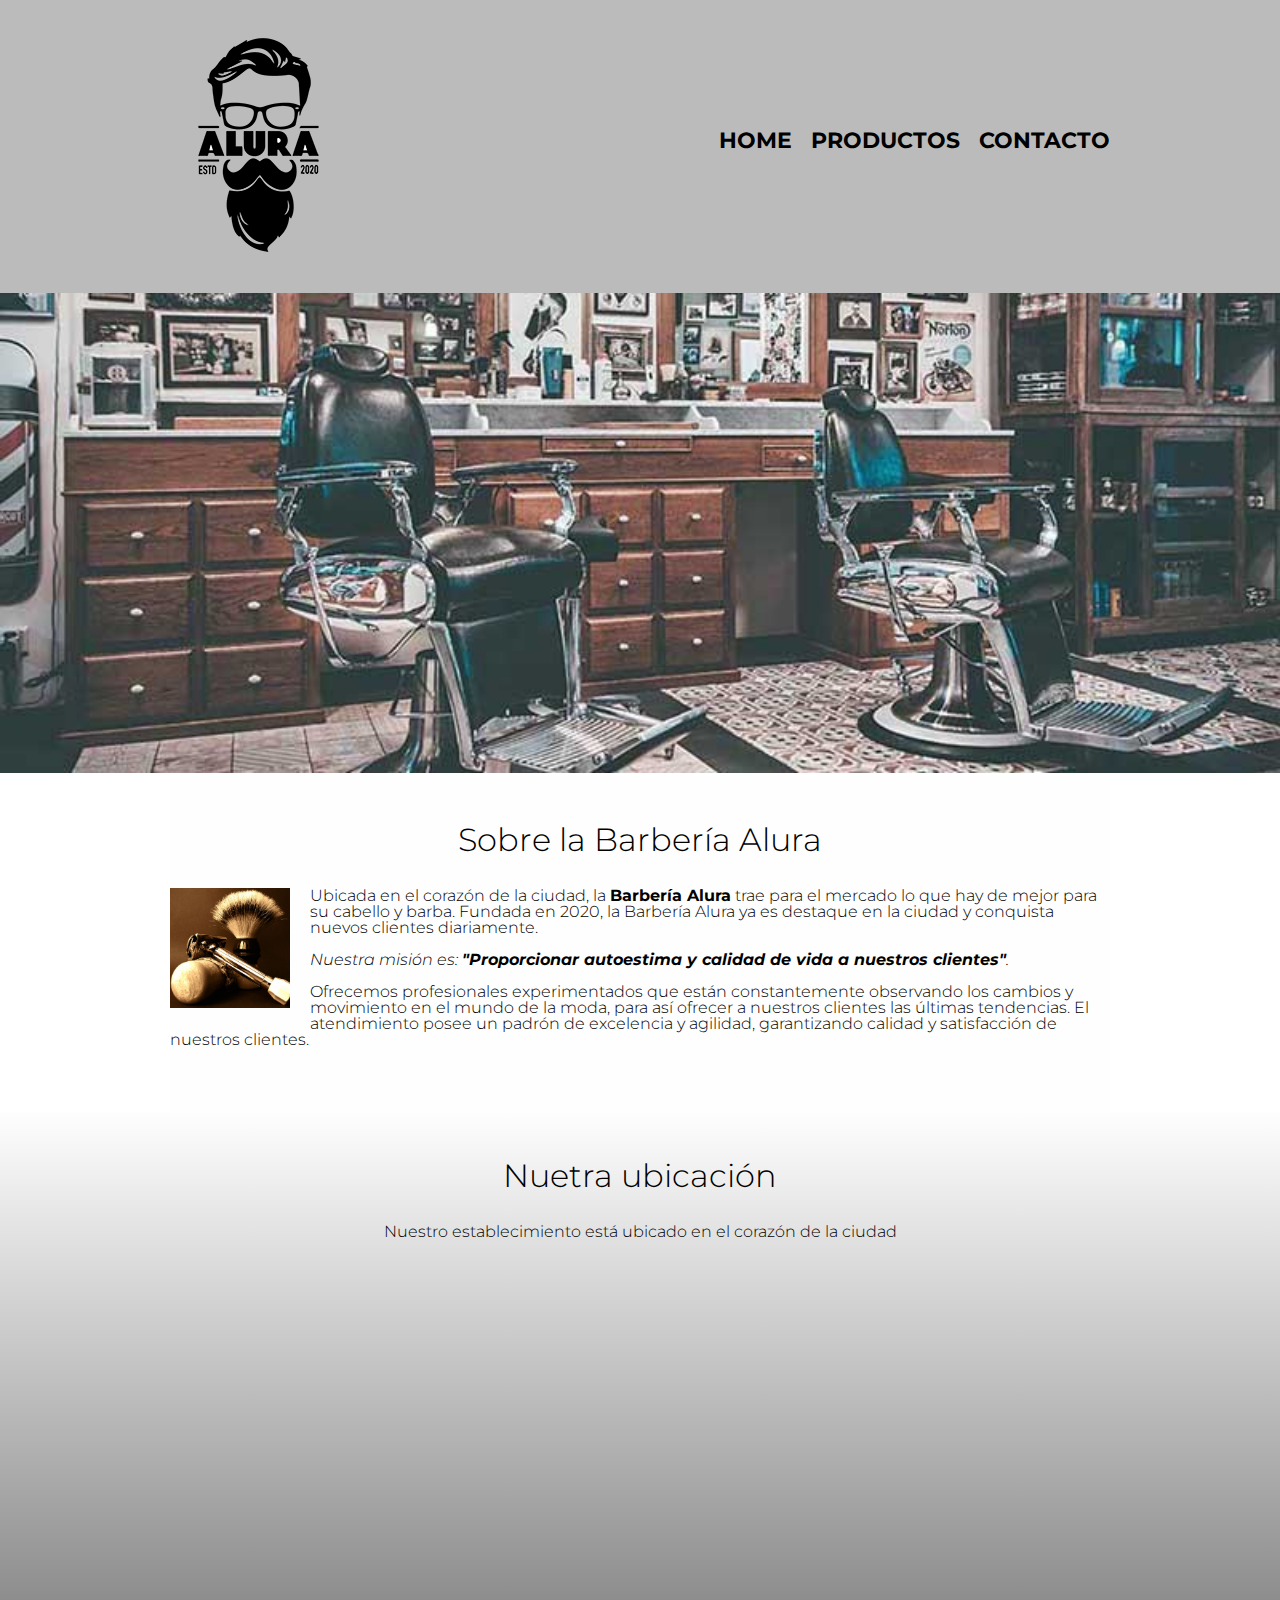
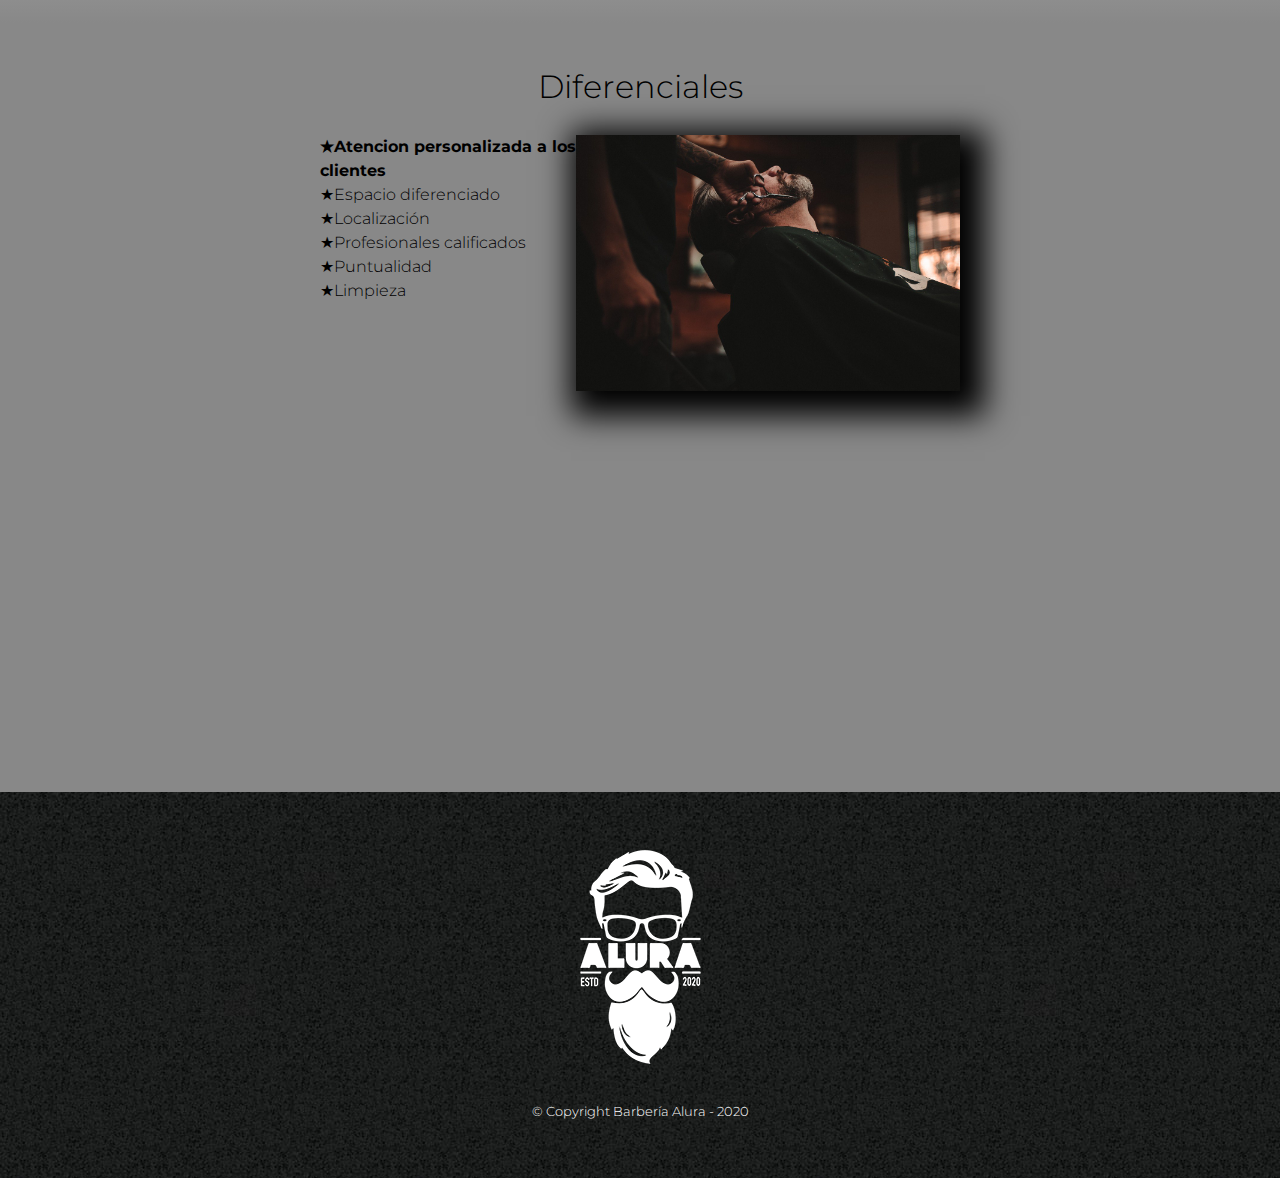
<file: 1742-HTML5 e CSS3 parte1-aula0/index.html>
<!DOCTYPE html>

<html lang="es">

    <head>
        
        <meta charset="UTF-8">
        <meta name="viewport" content="width=device-width">
        <title>Home-Barbería Alura</title>
        <link rel="stylesheet" href="reset.css">
        <link rel="stylesheet" href="style.css">
        <link rel="preconnect" href="https://fonts.googleapis.com">
        <link rel="preconnect" href="https://fonts.gstatic.com" crossorigin>
        <link href="https://fonts.googleapis.com/css2?family=Montserrat:ital,wght@0,300;1,300&display=swap" rel="stylesheet">
    </head>

    <body>

        <header>

            <div class="caja">

                <h1><img src="imagenes/logo.png"></h1>

                <nav>
                    <ul>
                        <li><a href="index.html">Home</a></li>
                        <li><a href="productos.html">Productos</a></li>
                        <li><a href="contacto.html">Contacto</a></li>
                    </ul>
                </nav>

            </div>
        </header>

        <img class="banner" src="banner.jpg">

        <main>
            
            <section class="principal">

                <h2 class="titulo-principal">Sobre la Barbería Alura</h2>

                <img class="utensilios" src="imagenes/utensilios.jpg" alt="Utensilios de un barbero. ">

                <p>Ubicada en el corazón de la ciudad, la <strong>Barbería Alura</strong> trae para el mercado lo que hay de mejor para su cabello y barba. Fundada en 2020, la Barbería Alura ya es destaque en la ciudad y conquista nuevos clientes diariamente.</p>
        
                <p id="mision"><em>Nuestra misión es: <strong>"Proporcionar autoestima y calidad de vida a nuestros clientes"</strong>.</em></p>
        
                <p>Ofrecemos profesionales experimentados que están constantemente observando los cambios y movimiento en el mundo de la moda, para así ofrecer a nuestros clientes las últimas tendencias. El atendimiento posee un padrón de excelencia y agilidad, garantizando calidad y satisfacción de nuestros clientes.</p>

            </section>
    
            <section class="mapa">
                <h3 class="titulo-principal">Nuetra ubicación</h3>
                <p>Nuestro establecimiento está ubicado en el corazón de la ciudad</p>
                <div class="mapa-contenido">
                    <iframe src="https://www.google.com/maps/embed?pb=!1m18!1m12!1m3!1d3656.4289779950027!2d-46.636059923913514!3d-23.58894346260752!2m3!1f0!2f0!3f0!3m2!1i1024!2i768!4f13.1!3m3!1m2!1s0x94ce5a2b2ed7f3a1%3A0xab35da2f5ca62674!2sCaelum%20-%20Education%20and%20Innovation!5e0!3m2!1ses!2sco!4v1710965054933!5m2!1ses!2sco" width="100%" height="300" style="border:0;" allowfullscreen="" loading="lazy" referrerpolicy="no-referrer-when-downgrade"></iframe>
                </div>
                
            </section>

            <section class="diferenciales">

                <h3 class="titulo-principal">Diferenciales</h3>

                <div class="contenido-diferenciales">
                    <ul class="lista-diferenciales">
                        <li class="items">Atencion personalizada a los clientes</li>
                        <li class="items">Espacio diferenciado</li>
                        <li class="items">Localización</li>
                        <li class="items">Profesionales calificados</li>
                        <li class="items">Puntualidad</li>
                        <li class="items">Limpieza</li>

                    </ul><img src="diferenciales/diferenciales.jpg" class="imagen-diferenciales">
                </div>

                <div class="video">
                    <iframe width="100%" height="315" src="https://www.youtube.com/embed/wcVVXUV0YUY?si=0GdqKrkiZ5svweqg" title="YouTube video player" frameborder="0" allow="accelerometer; autoplay; clipboard-write; encrypted-media; gyroscope; picture-in-picture; web-share" allowfullscreen></iframe>
                </div>

            </section>


            
        </main>

        <footer>

            <img src="imagenes/logo-blanco.png">
            <p class="copyright">&copy Copyright Barbería Alura - 2020</p>

        </footer>  

    </body>

</html>
</file>
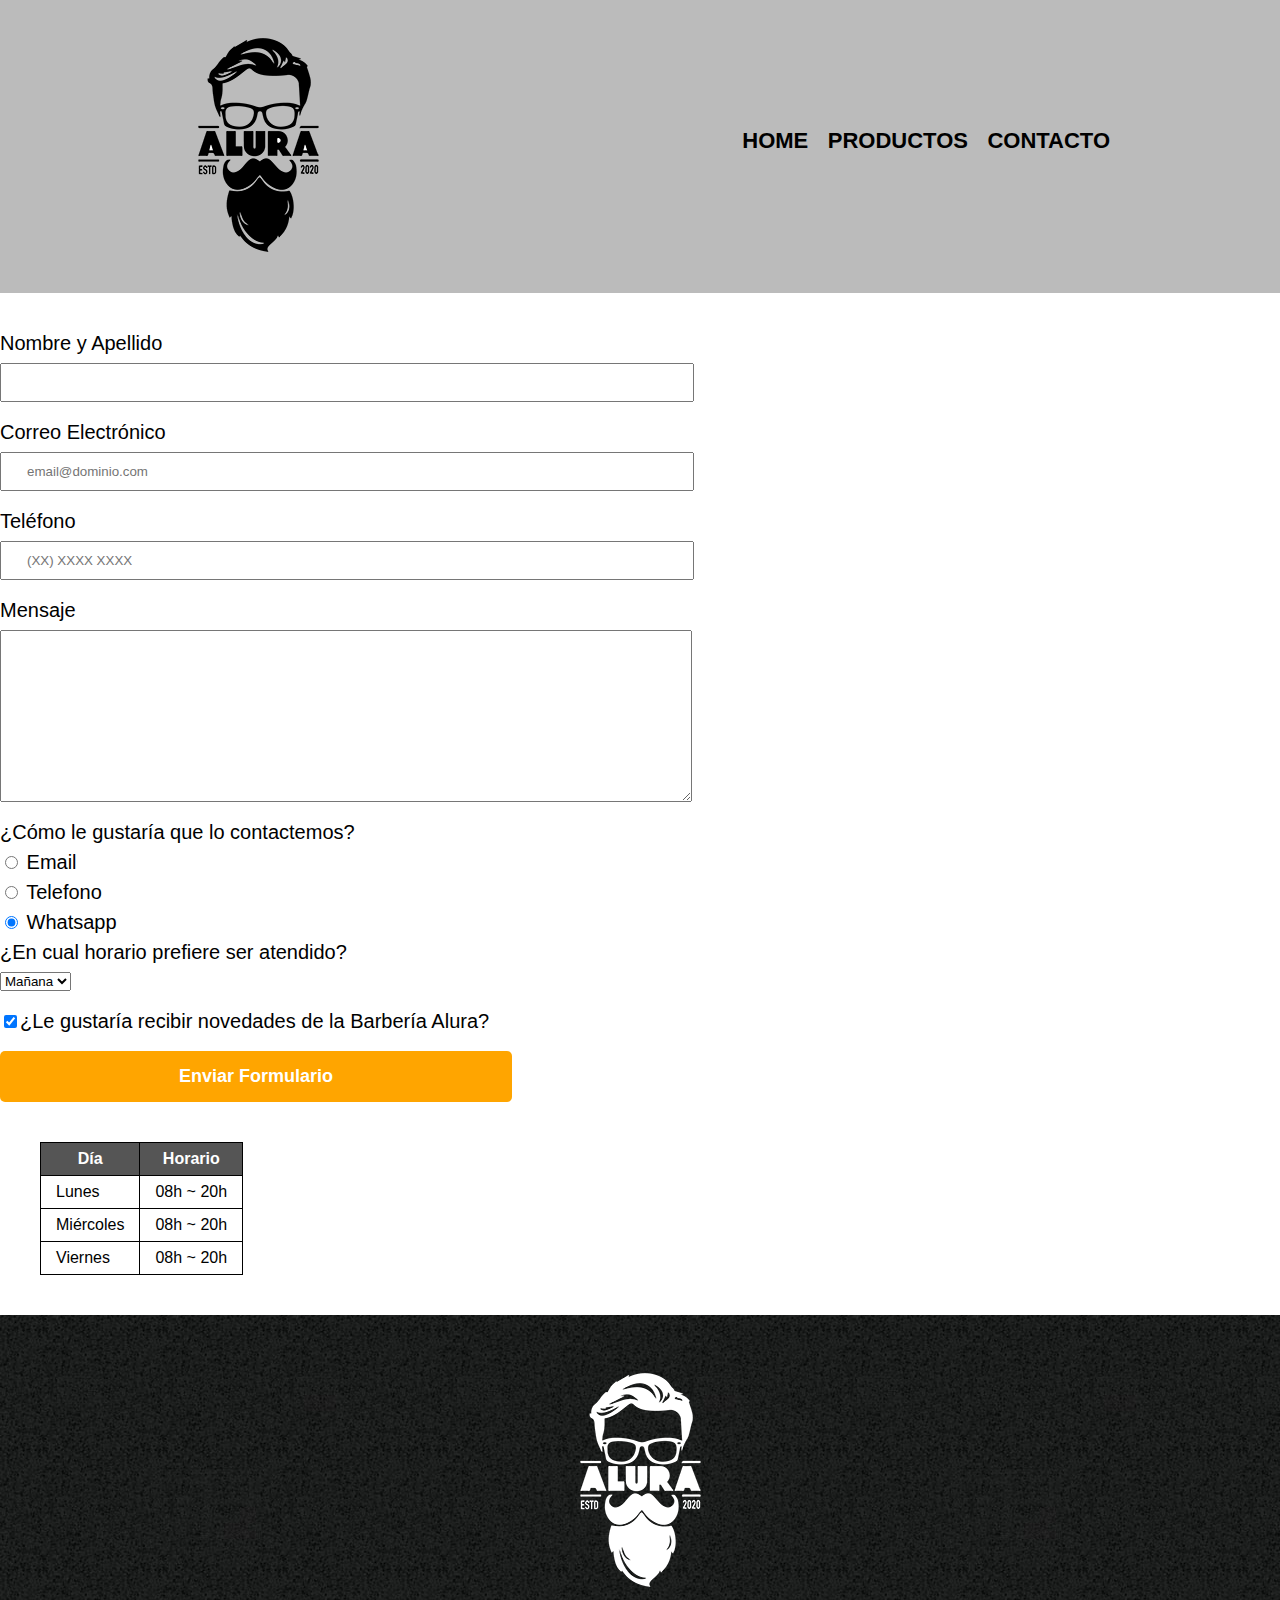
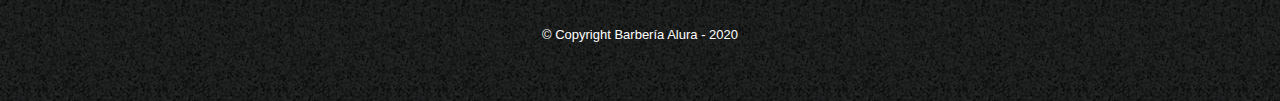
<file: 1742-HTML5 e CSS3 parte1-aula0/contacto.html>
<!DOCTYPE html>

<html>

    <head>
        <meta charset="UTF-8">
        <title>Contacto - Barbería Alura</title>
        <link rel="stylesheet" href="reset.css">
        <link rel="stylesheet" href="style.css">
    </head>

    <body>
        <header>

            <div class="caja">

                <h1><img src="imagenes/logo.png" alt="Logo de la Barbería Alura"></h1>

                <nav>
                    <ul>
                        <li><a href="index.html">Home</a></li>
                        <li><a href="productos.html">Productos</a></li>
                        <li><a href="contacto.html">Contacto</a></li>
                    </ul>
                </nav>

            </div>

        </header>

        <main>
            <form>
                <label for="nombreapellido">Nombre y Apellido</label>
                <input type="text" id="nombreapellido" class="input-padron" required>

                <label for="correoelectronico">Correo Electrónico</label>
                <input type="email" id="correoelectronico" class="input-padron" required placeholder="email@dominio.com">

                <label for="telefono">Teléfono</label>
                <input type="tel" id="telefono" class="input-padron" required placeholder="(XX) XXXX XXXX">

                <label for="mensaje">Mensaje</label>
                <textarea cols="70" rows="10" id="mensaje" class="input-padron" required></textarea>

                <fieldset>
                    <legend>¿Cómo le gustaría que lo contactemos?</legend>

                    <label for="radio-email"><input type="radio" name="contacto" value="email" id="radio-email">
                        Email</label>
    
                    <label for="radio-telefono"><input type="radio" name="contacto" value="telefono" id="radio-telefono">
                        Telefono</label>
    
                    <label for="radio-whatsapp"><input type="radio" name="contacto" value="whatsapp" id="radio-whatsapp" checked>
                        Whatsapp</label>
                    </fieldset>

                <fieldset>
                    <legend>¿En cual horario prefiere ser atendido?</legend>
                    <select>
                        <option>Mañana</option>
                        <option>Tarde</option>
                        <option>Noche</option>
                    </select>
                </fieldset>
                
                
                <label class="checkbox"><input type="checkbox" checked>¿Le gustaría recibir novedades de la Barbería Alura?</label>

                <input type="submit" name="contacto" value="Enviar Formulario" class="enviar">
            </form>

            <table>
                
                <thead>
                    <tr>
                        <th>Día</th>
                        <th>Horario</th>
                    </tr>
                </thead>

                <tbody>

                <tr>
                    <td>Lunes</td>
                    <td>08h ~ 20h</td>
                </tr>
                <tr>
                    <td>Miércoles</td>
                    <td>08h ~ 20h</td>
                </tr>
                <tr>
                    <td>Viernes</td>
                    <td>08h ~ 20h</td>
                </tr>

                </tbody>

            </table>

        </main>

        <footer>

            <img src="imagenes/logo-blanco.png" alt="Logo de la Barbería Alura">
            <p class="copyright">&copy Copyright Barbería Alura - 2020</p>

        </footer>

    </body>

</html>
</file>
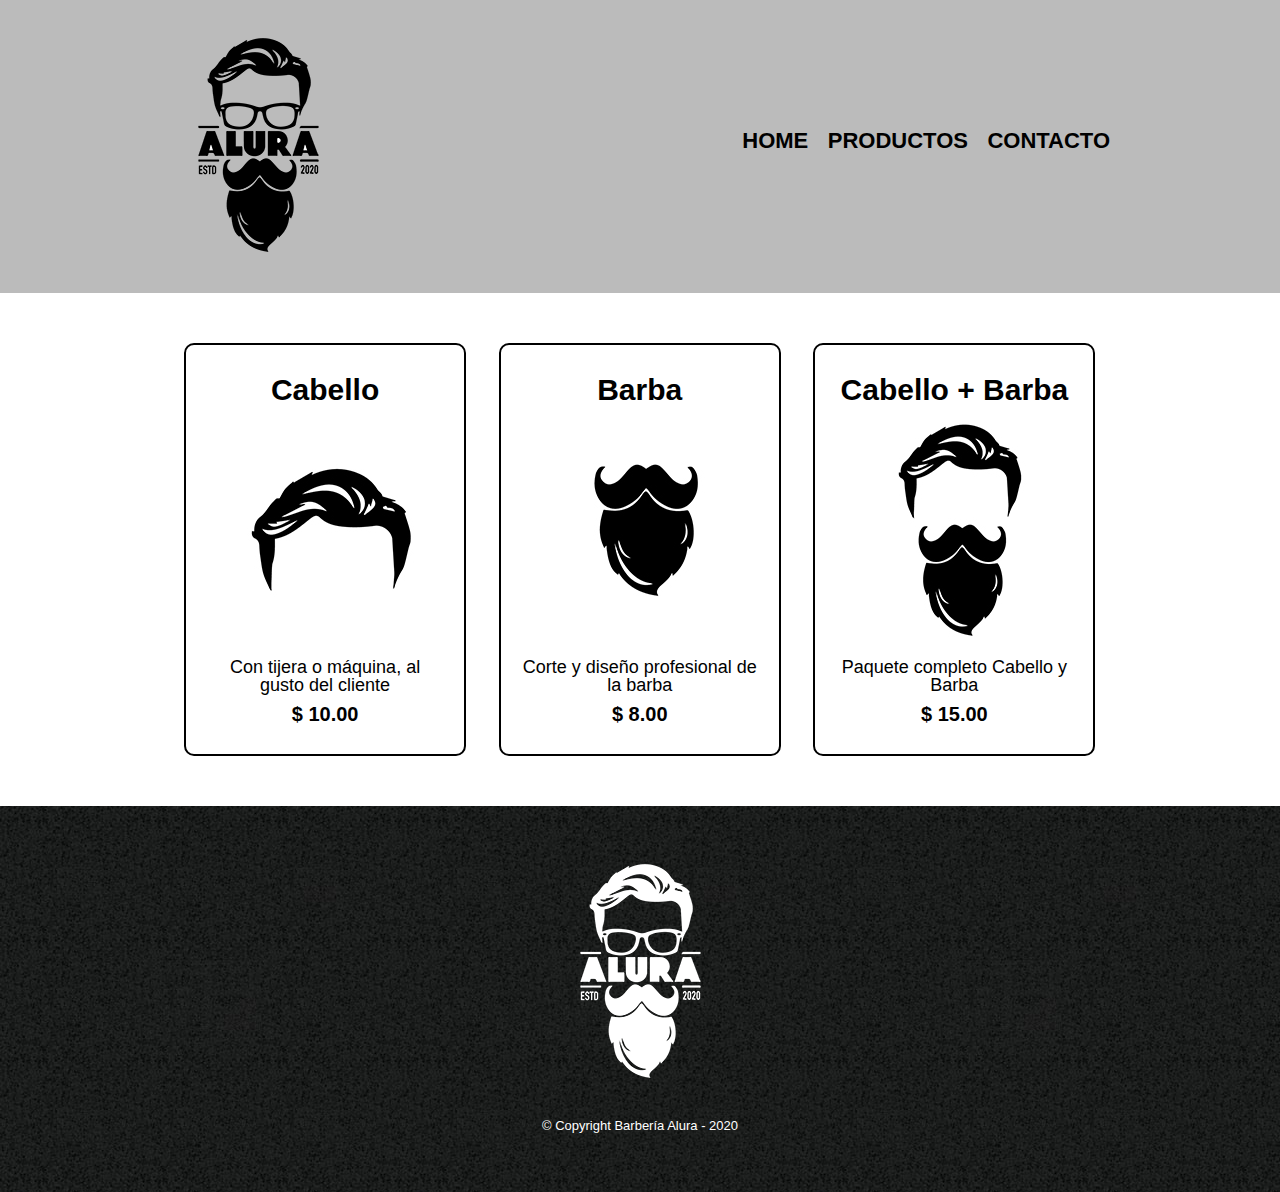
<file: 1742-HTML5 e CSS3 parte1-aula0/productos.html>
<!DOCTYPE html>

<html>

    <head>
        <meta charset="UTF-8">
        <title>Productos - Barbería Alura</title>
        <link rel="stylesheet" href="reset.css">
        <link rel="stylesheet" href="style.css">
    </head>

    <body>
        <header>

            <div class="caja">

                <h1><img src="imagenes/logo.png"></h1>

                <nav>
                    <ul>
                        <li><a href="index.html">Home</a></li>
                        <li><a href="productos.html">Productos</a></li>
                        <li><a href="contacto.html">Contacto</a></li>
                    </ul>
                </nav>

            </div> 
            
        </header>

        <main>
            <ul class=productos>
            <li>
                
                <h2>Cabello</h2>
                <img src="imagenes/cabello.jpg">
                <p class="productos-descripcion">Con tijera o máquina, al gusto del cliente</p>
                <p class="productos-precio">$ 10.00</p>
                
            </li>
            <li>
                
                <h2>Barba</h2>
                <img src="imagenes/barba.jpg">
                <p class="productos-descripcion">Corte y diseño profesional de la barba</p>
                <p class="productos-precio">$  8.00</p>
                
            </li>
            <li>
                
                <h2>Cabello + Barba</h2>
                <img src="imagenes/cabello+barba.jpg">
                <p class="productos-descripcion">Paquete completo Cabello y Barba</p>
                <p class="productos-precio">$ 15.00</p>

            </li>
            </ul>
        </main>

        <footer>

            <img src="imagenes/logo-blanco.png">
            <p class="copyright">&copy Copyright Barbería Alura - 2020</p>

        </footer>

    </body>

</html>
</file>
<file: 1742-HTML5 e CSS3 parte1-aula0/style.css>
body{
  font-family: "Montserrat", sans-serif;
  font-optical-sizing: auto;
  font-weight: 300;
  font-style: normal;
}


header{
    background-color:#BBBBBB;
    padding:20px;
}

.caja{
    width: 940px;
    position: relative;
    margin: 0 auto;
}

nav{
    position: absolute;
    top:110px;
    right:0px;
}

nav li{
    display: inline;
    margin: 0 0 0 15px;
}

nav a{
    text-transform: uppercase;
    color:#000000;
    font-weight: bold;
    font-size: 22px;
    text-decoration: none
}

nav a:hover{
    color: #c78c19;
    text-decoration: underline;
}

.productos{
    width:940px;
    margin: 0 auto;
    padding:50px;
}

.productos li{
    display: inline-block;
    text-align:center;
    width: 30%;
    vertical-align:top;
    margin:0 1.5%;
    padding: 30px 20px;
    box-sizing: border-box;
    border: 2px solid #000000;
    border-radius:10px;
}

.productos li:hover{
    border-color: #c78c19;
}

.productos li:active{
    border-color: #088c19;
}

.productos h2{
    font-size:30px;
    font-weight: bold;
}

.productos li:hover h2{
    font-size: 33px;
}

.productos-descripcion{
    font-size:18px;
}

.productos-precio{
    font-size:20px;
    font-weight: bold;
    margin-top: 10px;
}

footer{
    text-align: center;
    background: url(imagenes/bg.jpg);
    padding: 40px;
}

.copyright{
    color:#FFFFFF;
    font-size:13px;
    margin: 20px;
}

form{
    margin: 40px 0;
}

form label, form legend{
    display: block;
    font-size:20px;
    margin: 0 0 10px;
}

.input-padron{
    display: block;
    margin: 0 0 20px;
    padding:10px 25px;
    width:50%;
}

.checkbox{
    margin:20px 0;
}

.enviar{
    width:40%;
    padding:15px 0;
    font-size:18px;
    font-weight: bold;
    color:white;
    background:orange;
    border:none;
    border-radius:5px;
    transition: 1s all;
    cursor:pointer;
}

.enviar:hover{
    background:darkorange;
    transform:scale(1.2);
}

table{
    margin:40px 40px;
}

thead{
    background: #555555;
    color:white;
    font-weight:bold;
}

td, th{
    border:1px solid #000000;
    padding:8px 15px;
}
/*Aquí inicia el CSS para nuestra home*/
.banner{
    width:100%;
}

.principal{
    padding:3em 0;
    background:#FEFEFE;
    width:940px;
    margin: 0 auto;
}

.titulo-principal{
    text-align:center;
    font-size: 2em;
    margin: 0 0 1em;
    clear:left;
}

.principal p{
    margin:0 0 1em;
}

.principal strong{
    font-weight:bold;
}

.principal em{
    font-style: italic;
}

.utensilios{
    width:120px;
    float:left;
    margin: 0 20px 20px 0;
}

.mapa{
    padding:3em 0;
    background:linear-gradient(#FEFEFE,#888888);
}

.mapa p{
    margin: 0 0 2em;
    text-align: center;
}

.mapa-contenido{
    width:940px;
    margin: 0 auto;
}

.diferenciales{
    padding: 3em 0;
    background: #888888;
}

.contenido-diferenciales{
    width:640px;
    margin: 0 auto;
}

.lista-diferenciales{
    width:40%;
    display: inline-block;
    vertical-align: top;
}

.items{
    line-height: 1.5;
}

.items:before{
    content:"★";
}

.items:first-child{
    font-weight:bold;
}

.imagen-diferenciales{
    width:60%;
    transition: 400ms;
    box-shadow: 10px 10px 30px 15px #000000;
}

.imagen-diferenciales:hover{
    opacity:30%;
}

.video{
    width:560px;
    margin:1em auto;
}

@media screen and (max-width:480px){

    h1{
        text-align:center;
    }

    nav{
        position:static;
    }

    .caja, .principal, .mapa-contenido, .contenido-diferenciales, .video{
        width:auto;
    }

    .lista, .imagen-diferenciales{
        width:100%;
    }

}
</file>
